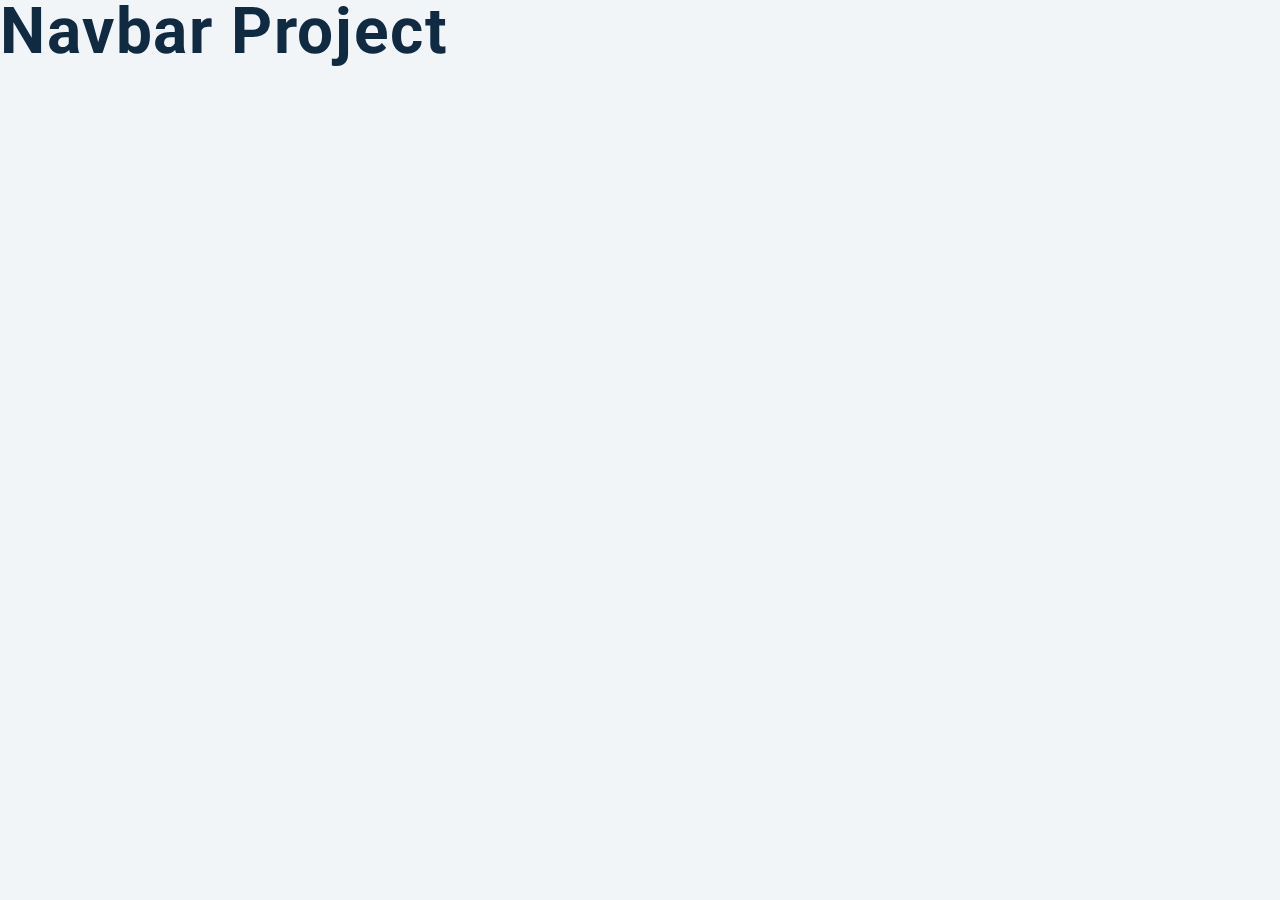
<file: Navbar/index.html>
<!DOCTYPE html>
<html lang="en">
  <head>
    <meta charset="UTF-8" />
    <meta name="viewport" content="width=device-width, initial-scale=1.0" />
    <title>Navbar</title>
    <!-- font-awesome -->
    <link
      rel="stylesheet"
      href="https://cdnjs.cloudflare.com/ajax/libs/font-awesome/5.14.0/css/all.min.css"
    />

    <!-- styles -->
    <link rel="stylesheet" href="styles.css" />
  </head>
  <body>
    <h1>navbar project</h1>
    <!-- javascript -->
    <script src="app.js"></script>
  </body>
</html>
</file>
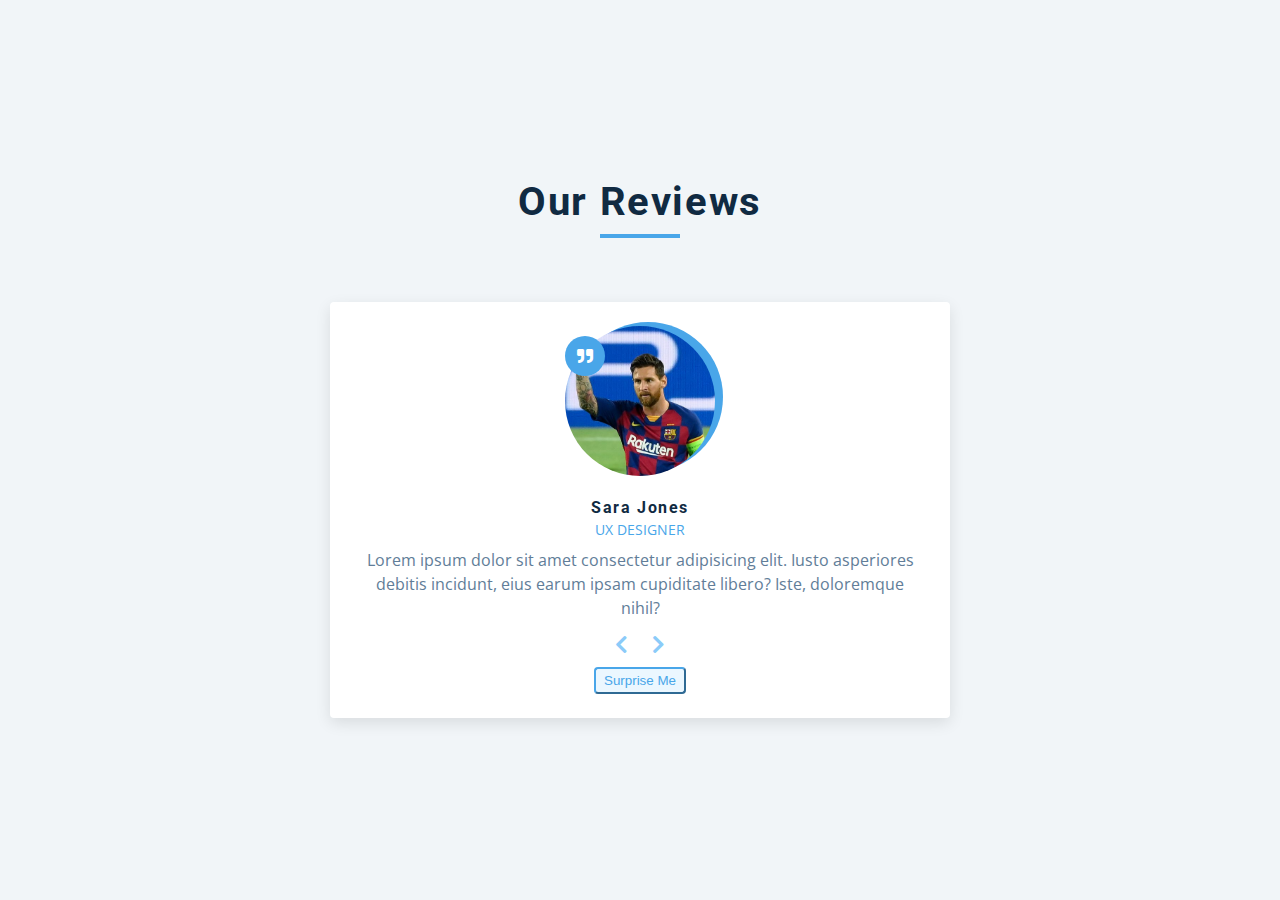
<file: Reviews/index.html>
<!DOCTYPE html>
<html lang="en">
  <head>
    <meta charset="UTF-8" />
    <meta name="viewport" content="width=device-width, initial-scale=1.0" />
    <title>Starter</title>
    <!-- font-awesome -->
    <link
      rel="stylesheet"
      href="https://cdnjs.cloudflare.com/ajax/libs/font-awesome/5.14.0/css/all.min.css"/>

    <!-- styles -->
    <link rel="stylesheet" href="styles.css" />
  </head>
  <body>
    <main>
      <section class="container">
        <!-- title -->
        <div class="title">
          <h2>our reviews</h2>
          <div class="underline"></div>
        </div>
        <!-- review -->
        <article class="review">
          <div class="img-container">
            <img src="person-1.jpeg" id="person-img" alt="" />
          </div>
          <h4 id="author">sara jones</h4>
          <p id="job">ux designer</p>
          <p id="info">
            Lorem ipsum dolor sit amet consectetur adipisicing elit. Iusto
            asperiores debitis incidunt, eius earum ipsam cupiditate libero?
            Iste, doloremque nihil?
          </p>
          <!-- prev next buttons-->
          <div class="button-container">
            <button class="prev-btn">
              <i class="fas fa-chevron-left"></i>
            </button>
            <button class="next-btn">
              <i class="fas fa-chevron-right"></i>
            </button>
          </div>
          <!-- random button -->
          <button class="random-btn">surprise me</button>
        </article>
      </section>
    </main>
    <!-- javascript -->
    <script src="app.js"></script>
  </body>
</html>
</file>
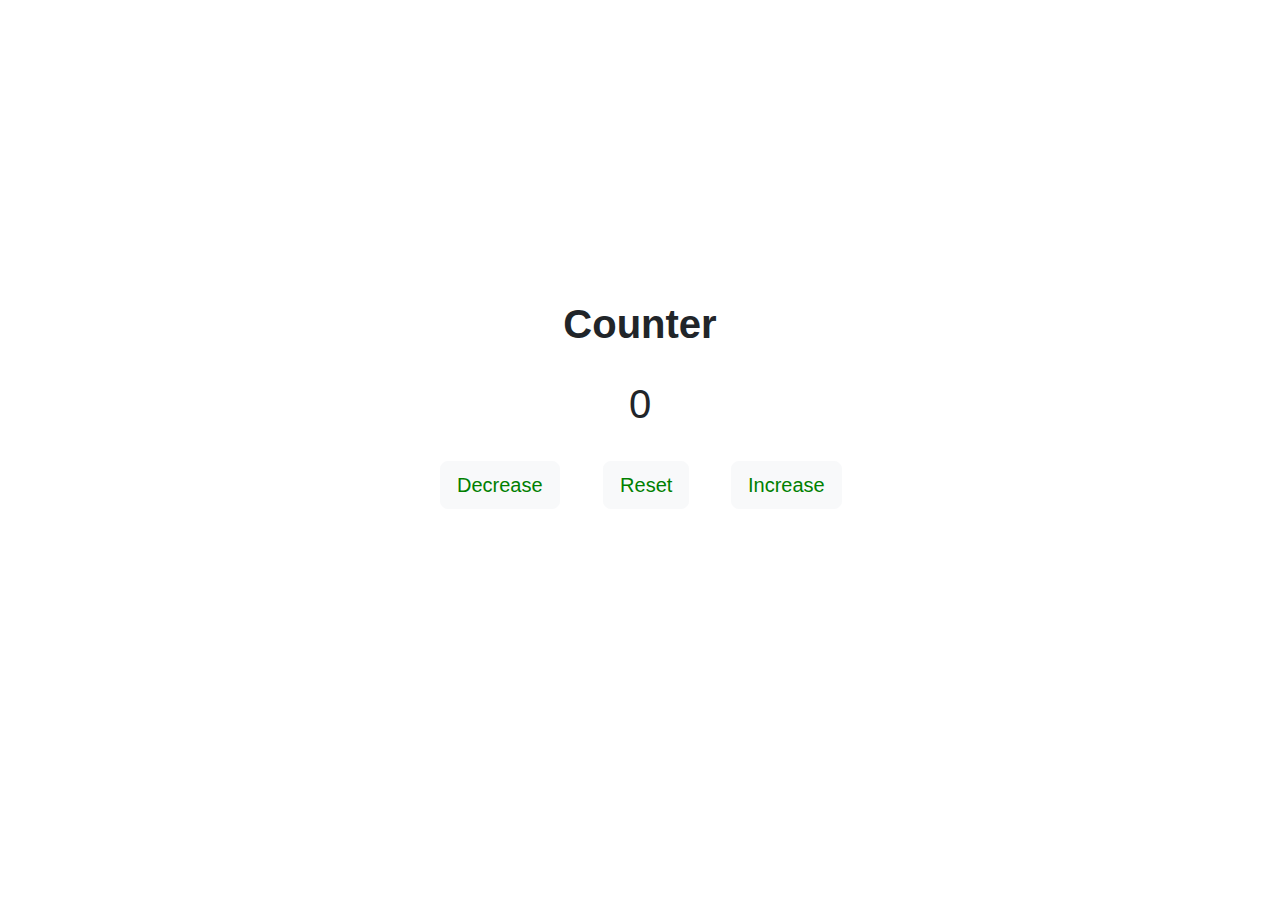
<file: Counter/counter.html>
<!DOCTYPE html>
<html lang="en" dir="ltr">
  <head>
    <meta charset="utf-8">
    <link rel="stylesheet" href="https://stackpath.bootstrapcdn.com/bootstrap/4.5.2/css/bootstrap.min.css" integrity="sha384-JcKb8q3iqJ61gNV9KGb8thSsNjpSL0n8PARn9HuZOnIxN0hoP+VmmDGMN5t9UJ0Z" crossorigin="anonymous">
    <title>Counter</title>
  </head>
  <body class="container" style="text-align:center;margin-top:300px;">
    <h1><strong>Counter</strong></h1>
    <br>
    <h1 id="counter">0</h1>
    <br>
    <table style="width: 450px; margin: 0 auto;">
      <thead class="change">
        <th><button type="button" name="decrease" class="btn btn-light btn-lg" id="decrease" style="border-radius:8px;color:green;">Decrease</button></th>
        <th><button type="button" name="reset" class="btn btn-light btn-lg" id="reset" style="border-radius:8px;color:green;">Reset</button></th>
        <th><button type="button" name="increase" class="btn btn-light btn-lg" id="increase" style="border-radius:8px;color:green;">Increase</button></th>
      </thead>
    </table>
    <script src="js/counter.js" charset="utf-8"></script>
  </body>
</html>
</file>
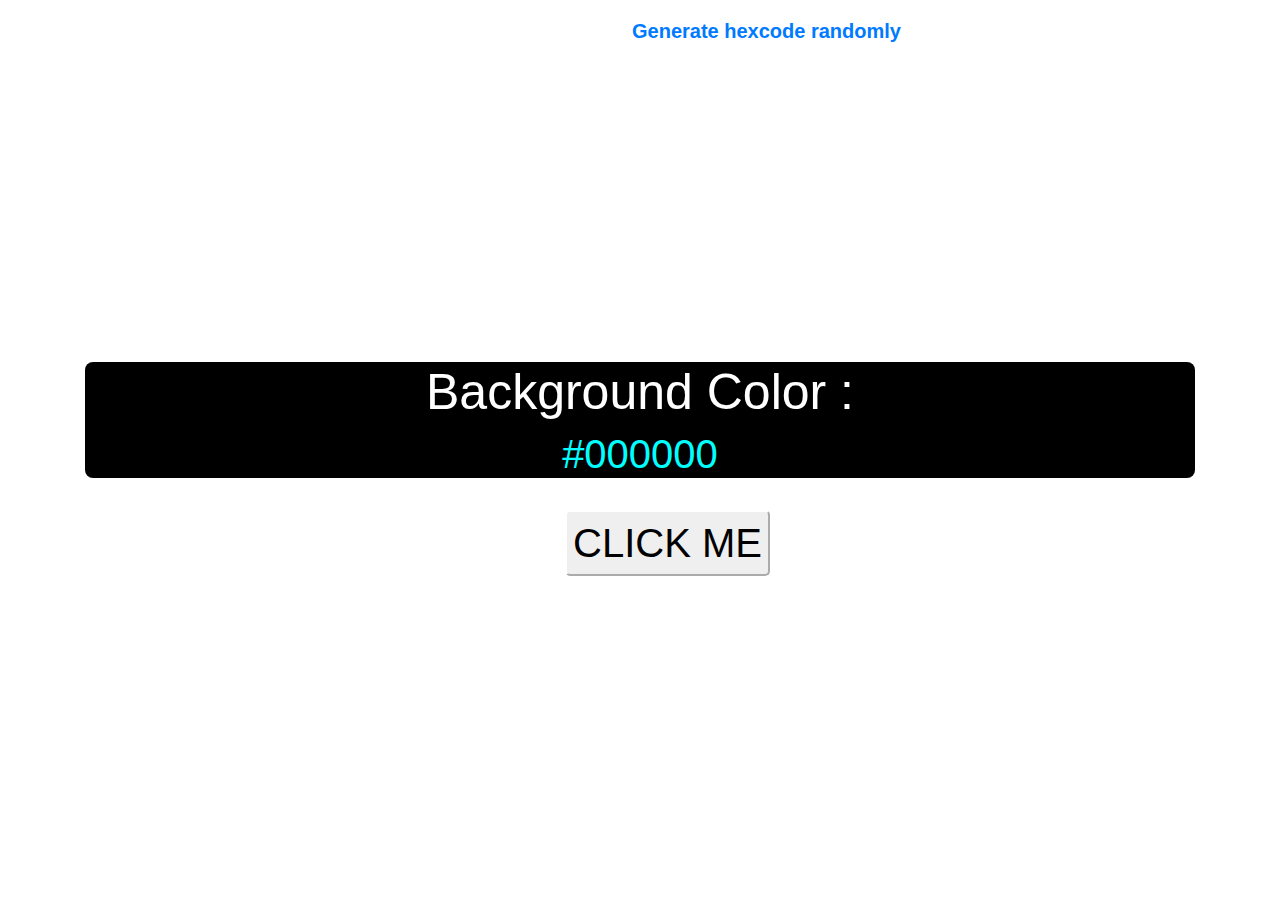
<file: hexcode_generator/colorchanger.html>
<!DOCTYPE html>
<html lang="en" dir="ltr">
  <head>
    <meta charset="utf-8">
    <title>Hexcode Generator</title>
    <link rel="stylesheet" href="css/colorchanger.css">
    <link rel="stylesheet" href="https://stackpath.bootstrapcdn.com/bootstrap/4.5.2/css/bootstrap.min.css" integrity="sha384-JcKb8q3iqJ61gNV9KGb8thSsNjpSL0n8PARn9HuZOnIxN0hoP+VmmDGMN5t9UJ0Z" crossorigin="anonymous">
  </head>
  <body>
    <div class="navbar"style="background-color:white;">
      <ul class="nav">
        <li class="nav-item-1">
          <a class="nav-link active" href="#">Generate hexcode randomly</a>
        </li>
      </ul>
    </div>
    <div class="container">
      <div class="bg">
        <h1 style="font-size: 50px;">Background Color :</h1><h1 id="change">#000000</h1>
      </div>
      <br>
      <button type="button" id="clickme" name="CLICK">CLICK ME</button>
    </div>
    <script src="js/colorchanger.js" charset="utf-8"></script>

  </body>
</html>
</file>
<file: Navbar/styles.css>
/*
=============== 
Fonts
===============
*/
@import url("https://fonts.googleapis.com/css?family=Open+Sans|Roboto:400,700&display=swap");

/*
=============== 
Variables
===============
*/

:root {
  /* dark shades of primary color*/
  --clr-primary-1: hsl(205, 86%, 17%);
  --clr-primary-2: hsl(205, 77%, 27%);
  --clr-primary-3: hsl(205, 72%, 37%);
  --clr-primary-4: hsl(205, 63%, 48%);
  /* primary/main color */
  --clr-primary-5: hsl(205, 78%, 60%);
  /* lighter shades of primary color */
  --clr-primary-6: hsl(205, 89%, 70%);
  --clr-primary-7: hsl(205, 90%, 76%);
  --clr-primary-8: hsl(205, 86%, 81%);
  --clr-primary-9: hsl(205, 90%, 88%);
  --clr-primary-10: hsl(205, 100%, 96%);
  /* darkest grey - used for headings */
  --clr-grey-1: hsl(209, 61%, 16%);
  --clr-grey-2: hsl(211, 39%, 23%);
  --clr-grey-3: hsl(209, 34%, 30%);
  --clr-grey-4: hsl(209, 28%, 39%);
  /* grey used for paragraphs */
  --clr-grey-5: hsl(210, 22%, 49%);
  --clr-grey-6: hsl(209, 23%, 60%);
  --clr-grey-7: hsl(211, 27%, 70%);
  --clr-grey-8: hsl(210, 31%, 80%);
  --clr-grey-9: hsl(212, 33%, 89%);
  --clr-grey-10: hsl(210, 36%, 96%);
  --clr-white: #fff;
  --clr-red-dark: hsl(360, 67%, 44%);
  --clr-red-light: hsl(360, 71%, 66%);
  --clr-green-dark: hsl(125, 67%, 44%);
  --clr-green-light: hsl(125, 71%, 66%);
  --clr-black: #222;
  --ff-primary: "Roboto", sans-serif;
  --ff-secondary: "Open Sans", sans-serif;
  --transition: all 0.3s linear;
  --spacing: 0.1rem;
  --radius: 0.25rem;
  --light-shadow: 0 5px 15px rgba(0, 0, 0, 0.1);
  --dark-shadow: 0 5px 15px rgba(0, 0, 0, 0.2);
  --max-width: 1170px;
  --fixed-width: 620px;
}
/*
=============== 
Global Styles
===============
*/

*,
::after,
::before {
  margin: 0;
  padding: 0;
  box-sizing: border-box;
}
body {
  font-family: var(--ff-secondary);
  background: var(--clr-grey-10);
  color: var(--clr-grey-1);
  line-height: 1.5;
  font-size: 0.875rem;
}
ul {
  list-style-type: none;
}
a {
  text-decoration: none;
}
h1,
h2,
h3,
h4 {
  letter-spacing: var(--spacing);
  text-transform: capitalize;
  line-height: 1.25;
  margin-bottom: 0.75rem;
  font-family: var(--ff-primary);
}
h1 {
  font-size: 3rem;
}
h2 {
  font-size: 2rem;
}
h3 {
  font-size: 1.25rem;
}
h4 {
  font-size: 0.875rem;
}
p {
  margin-bottom: 1.25rem;
  color: var(--clr-grey-5);
}
@media screen and (min-width: 800px) {
  h1 {
    font-size: 4rem;
  }
  h2 {
    font-size: 2.5rem;
  }
  h3 {
    font-size: 1.75rem;
  }
  h4 {
    font-size: 1rem;
  }
  body {
    font-size: 1rem;
  }
  h1,
  h2,
  h3,
  h4 {
    line-height: 1;
  }
}
/*  global classes */

/* section */
.section {
  padding: 5rem 0;
}

.section-center {
  width: 90vw;
  margin: 0 auto;
  max-width: 1170px;
}
@media screen and (min-width: 992px) {
  .section-center {
    width: 95vw;
  }
}
main {
  min-height: 100vh;
  display: grid;
  place-items: center;
}

/*
=============== 
Navbar
===============
*/
nav {
  background: var(--clr-white);
  box-shadow: var(--light-shadow);
}
.nav-header {
  display: flex;
  align-items: center;
  justify-content: space-between;
  padding: 1rem;
}
.nav-toggle {
  font-size: 1.5rem;
  color: var(--clr-primary-5);
  background: transparent;
  border-color: transparent;
  transition: var(--transition);
  cursor: pointer;
}
.nav-toggle:hover {
  color: var(--clr-primary-1);
  transform: rotate(90deg);
}
.logo {
  height: 40px;
}
.links a {
  color: var(--clr-grey-3);
  font-size: 1rem;
  text-transform: capitalize;
  letter-spacing: var(--spacing);
  display: block;
  padding: 0.5rem 1rem;
  transition: var(--transition);
}
.links a:hover {
  background: var(--clr-primary-8);
  color: var(--clr-primary-5);
  padding-left: 1.5rem;
}
.social-icons {
  display: none;
}
.links {
  height: 0;
  overflow: hidden;
  transition: var(--transition);
}
.show-links {
  height: 10rem;
}
@media screen and (min-width: 800px) {
  .nav-center {
    max-width: 1170px;
    margin: 0 auto;
    display: flex;
    align-items: center;
    justify-content: space-between;
    padding: 1rem;
  }
  .nav-header {
    padding: 0;
  }
  .nav-toggle {
    display: none;
  }
  .links {
    height: auto;
    display: flex;
  }
  .links a {
    padding: 0;
    margin: 0 0.5rem;
  }
  .links a:hover {
    padding: 0;
    background: transparent;
  }
  .social-icons {
    display: flex;
  }
  .social-icons a {
    margin: 0 0.5rem;
    color: var(--clr-primary-5);
    transition: var(--transition);
  }
  .social-icons a:hover {
    color: var(--clr-primary-7);
  }
}
</file>
<file: Reviews/styles.css>
/*
=============== 
Fonts
===============
*/
@import url("https://fonts.googleapis.com/css?family=Open+Sans|Roboto:400,700&display=swap");

/*
=============== 
Variables
===============
*/

:root {
  /* dark shades of primary color*/
  --clr-primary-1: hsl(205, 86%, 17%);
  --clr-primary-2: hsl(205, 77%, 27%);
  --clr-primary-3: hsl(205, 72%, 37%);
  --clr-primary-4: hsl(205, 63%, 48%);
  /* primary/main color */
  --clr-primary-5: hsl(205, 78%, 60%);
  /* lighter shades of primary color */
  --clr-primary-6: hsl(205, 89%, 70%);
  --clr-primary-7: hsl(205, 90%, 76%);
  --clr-primary-8: hsl(205, 86%, 81%);
  --clr-primary-9: hsl(205, 90%, 88%);
  --clr-primary-10: hsl(205, 100%, 96%);
  /* darkest grey - used for headings */
  --clr-grey-1: hsl(209, 61%, 16%);
  --clr-grey-2: hsl(211, 39%, 23%);
  --clr-grey-3: hsl(209, 34%, 30%);
  --clr-grey-4: hsl(209, 28%, 39%);
  /* grey used for paragraphs */
  --clr-grey-5: hsl(210, 22%, 49%);
  --clr-grey-6: hsl(209, 23%, 60%);
  --clr-grey-7: hsl(211, 27%, 70%);
  --clr-grey-8: hsl(210, 31%, 80%);
  --clr-grey-9: hsl(212, 33%, 89%);
  --clr-grey-10: hsl(210, 36%, 96%);
  --clr-white: #fff;
  --clr-red-dark: hsl(360, 67%, 44%);
  --clr-red-light: hsl(360, 71%, 66%);
  --clr-green-dark: hsl(125, 67%, 44%);
  --clr-green-light: hsl(125, 71%, 66%);
  --clr-black: #222;
  --ff-primary: "Roboto", sans-serif;
  --ff-secondary: "Open Sans", sans-serif;
  --transition: all 0.3s linear;
  --spacing: 0.1rem;
  --radius: 0.25rem;
  --light-shadow: 0 5px 15px rgba(0, 0, 0, 0.1);
  --dark-shadow: 0 5px 15px rgba(0, 0, 0, 0.2);
  --max-width: 1170px;
  --fixed-width: 620px;
}
/*
=============== 
Global Styles
===============
*/

*,
::after,
::before {
  margin: 0;
  padding: 0;
  box-sizing: border-box;
}
body {
  font-family: var(--ff-secondary);
  background: var(--clr-grey-10);
  color: var(--clr-grey-1);
  line-height: 1.5;
  font-size: 0.875rem;
}
ul {
  list-style-type: none;
}
a {
  text-decoration: none;
}
h1,
h2,
h3,
h4 {
  letter-spacing: var(--spacing);
  text-transform: capitalize;
  line-height: 1.25;
  margin-bottom: 0.75rem;
  font-family: var(--ff-primary);
}
h1 {
  font-size: 3rem;
}
h2 {
  font-size: 2rem;
}
h3 {
  font-size: 1.25rem;
}
h4 {
  font-size: 0.875rem;
}
p {
  margin-bottom: 1.25rem;
  color: var(--clr-grey-5);
}
@media screen and (min-width: 800px) {
  h1 {
    font-size: 4rem;
  }
  h2 {
    font-size: 2.5rem;
  }
  h3 {
    font-size: 1.75rem;
  }
  h4 {
    font-size: 1rem;
  }
  body {
    font-size: 1rem;
  }
  h1,
  h2,
  h3,
  h4 {
    line-height: 1;
  }
}
/*  global classes */

/* section */
.section {
  padding: 5rem 0;
}

.section-center {
  width: 90vw;
  margin: 0 auto;
  max-width: 1170px;
}
@media screen and (min-width: 992px) {
  .section-center {
    width: 95vw;
  }
}
main {
  min-height: 100vh;
  display: grid;
  place-items: center;
}

/*
=============== 
Reviews
===============
*/
main {
  min-height: 100vh;
  display: grid;
  place-items: center;
}
.title {
  text-align: center;
  margin-bottom: 4rem;
}
.underline {
  height: 0.25rem;
  width: 5rem;
  background: var(--clr-primary-5);
  margin-left: auto;
  margin-right: auto;
}
.container {
  width: 80vw;
  max-width: var(--fixed-width);
}
.review {
  background: var(--clr-white);
  padding: 1.5rem 2rem;
  border-radius: var(--radius);
  box-shadow: var(--light-shadow);
  transition: var(--transition);
  text-align: center;
}
.review:hover {
  box-shadow: var(--dark-shadow);
}
.img-container {
  position: relative;
  width: 150px;
  height: 150px;
  border-radius: 50%;
  margin: 0 auto;
  margin-bottom: 1.5rem;
}
#person-img {
  width: 100%;
  display: block;
  height: 100%;
  object-fit: cover;
  border-radius: 50%;
  position: relative;
}
.img-container::after {
  font-family: "Font Awesome 5 Free";
  font-weight: 900;
  content: "\f10e";
  position: absolute;
  top: 0;
  left: 0;
  width: 2.5rem;
  height: 2.5rem;
  display: grid;
  place-items: center;
  border-radius: 50%;
  transform: translateY(25%);
  background: var(--clr-primary-5);
  color: var(--clr-white);
}
.img-container::before {
  content: "";
  width: 100%;
  height: 100%;
  background: var(--clr-primary-5);
  position: absolute;
  top: -0.25rem;
  right: -0.5rem;
  border-radius: 50%;
}
#author {
  margin-bottom: 0.25rem;
}
#job {
  margin-bottom: 0.5rem;
  text-transform: uppercase;
  color: var(--clr-primary-5);
  font-size: 0.85rem;
}
#info {
  margin-bottom: 0.75rem;
}
.prev-btn,
.next-btn {
  color: var(--clr-primary-7);
  font-size: 1.25rem;
  background: transparent;
  border-color: transparent;
  margin: 0 0.5rem;
  transition: var(--transition);
  cursor: pointer;
}
.prev-btn:hover,
.next-btn:hover {
  color: var(--clr-primary-5);
}
.random-btn {
  margin-top: 0.5rem;
  background: var(--clr-primary-10);
  color: var(--clr-primary-5);
  padding: 0.25rem 0.5rem;
  text-transform: capitalize;
  border-radius: var(--radius);
  transition: var(--transition);
  border-color: var(--clr-primary-5);
  cursor: pointer;
}
.random-btn:hover {
  background: var(--clr-primary-5);
  color: var(--clr-primary-1);
}
</file>
<file: hexcode_generator/css/colorchanger.css>
.bg{
  white-space: nowrap;
}
.nav-item-1
{
  font-size: 20px;
  font-weight: bold;
  margin-left: 600px;

}
.bg
{
  margin-top: 300px;
  text-align: center;
  background-position: center;
  background-color: black;
  color: white;
  border-radius: 8px;
}
#clickme{
  border-radius: 5px;
    margin-left: 480px;
    font-size: 40px;
    border-color: white;
}
#change{
  color: cyan;
}
</file>
